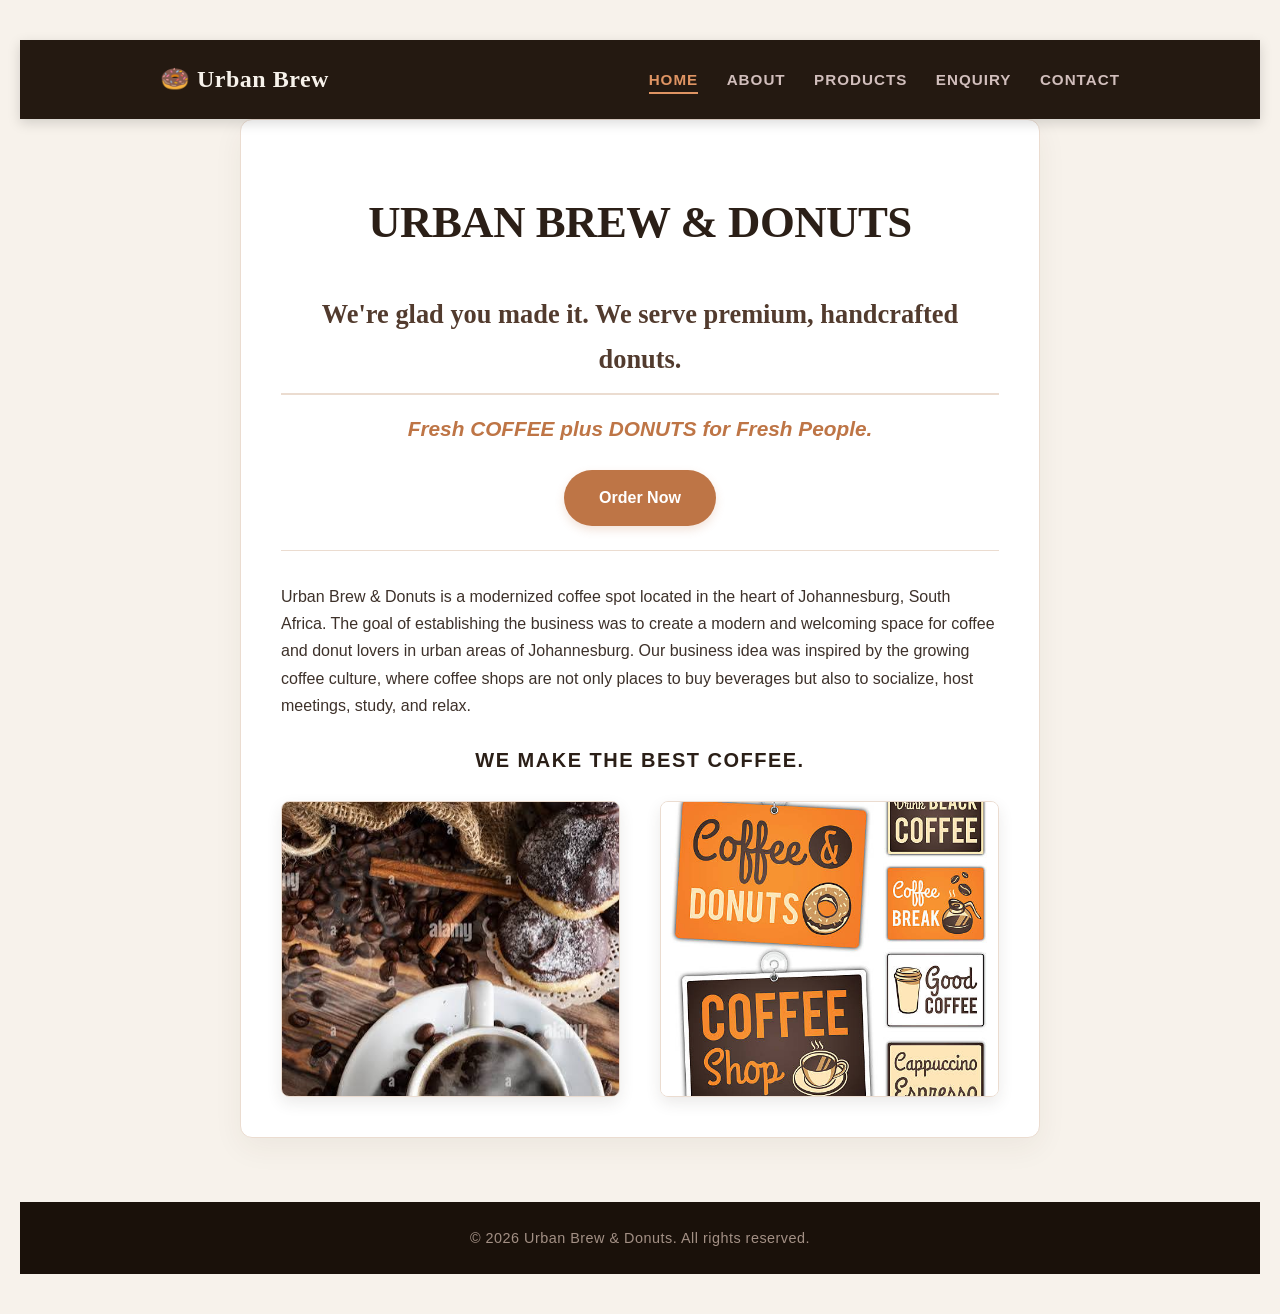
<file: index.html>
<!DOCTYPE html>
<html lang="en">
<head>
    <meta charset="UTF-8">
    <meta name="viewport" content="width=device-width, initial-scale=1.0">
    <title>Home | Urban Brew & Donuts</title>
    <link rel="stylesheet" href="style.css">
</head>
<body>

    <header>
        <div class="nav-container">
            <span class="logo">🍩 Urban Brew</span>
            <nav>
                <a href="index.html" class="active">Home</a>
                <a href="about.html">About</a>
                <a href="services.html">Products</a>
                <a href="enquiry.html">Enquiry</a>
                <a href="contact.html">Contact</a>
            </nav>
        </div>
    </header>

    <div class="container">
        <section class="hero-section">
            <h1>URBAN BREW & DONUTS</h1>
            <h2>We're glad you made it. We serve premium, handcrafted donuts.</h2>
            <p class="hero-tagline">Fresh COFFEE plus DONUTS for Fresh People.</p>
            <a href="products.html" class="cta-btn">Order Now</a>
        </section>

        <hr>

        <section class="intro-section">
            <p>Urban Brew & Donuts is a modernized coffee spot located in the heart of Johannesburg, South Africa. The goal of establishing the business was to create a modern and welcoming space for coffee and donut lovers in urban areas of Johannesburg. Our business idea was inspired by the growing coffee culture, where coffee shops are not only places to buy beverages but also to socialize, host meetings, study, and relax.</p>
            
            <p class="highlight-text">WE MAKE THE BEST COFFEE.</p>
        </section>

        <section class="home-gallery">
            <picture>
                <source media="(max-width: 40rem)" srcset="images/Coffee3.jpeg">
                <img src="images/Coffee3.jpeg" alt="Freshly Brewed Coffee">
            </picture>
            
            <picture>
                <source media="(max-width: 40rem)" srcset="images/Image2.jpg">
                <img src="images/Image2.jpg" alt="Delicious Handcrafted Donuts">
            </picture>
        </section>
    </div>

    <footer>
        <p>&copy; 2026 Urban Brew & Donuts. All rights reserved.</p>
    </footer>
 <script src="script.js"></script>       
</body>
</html>
</file>
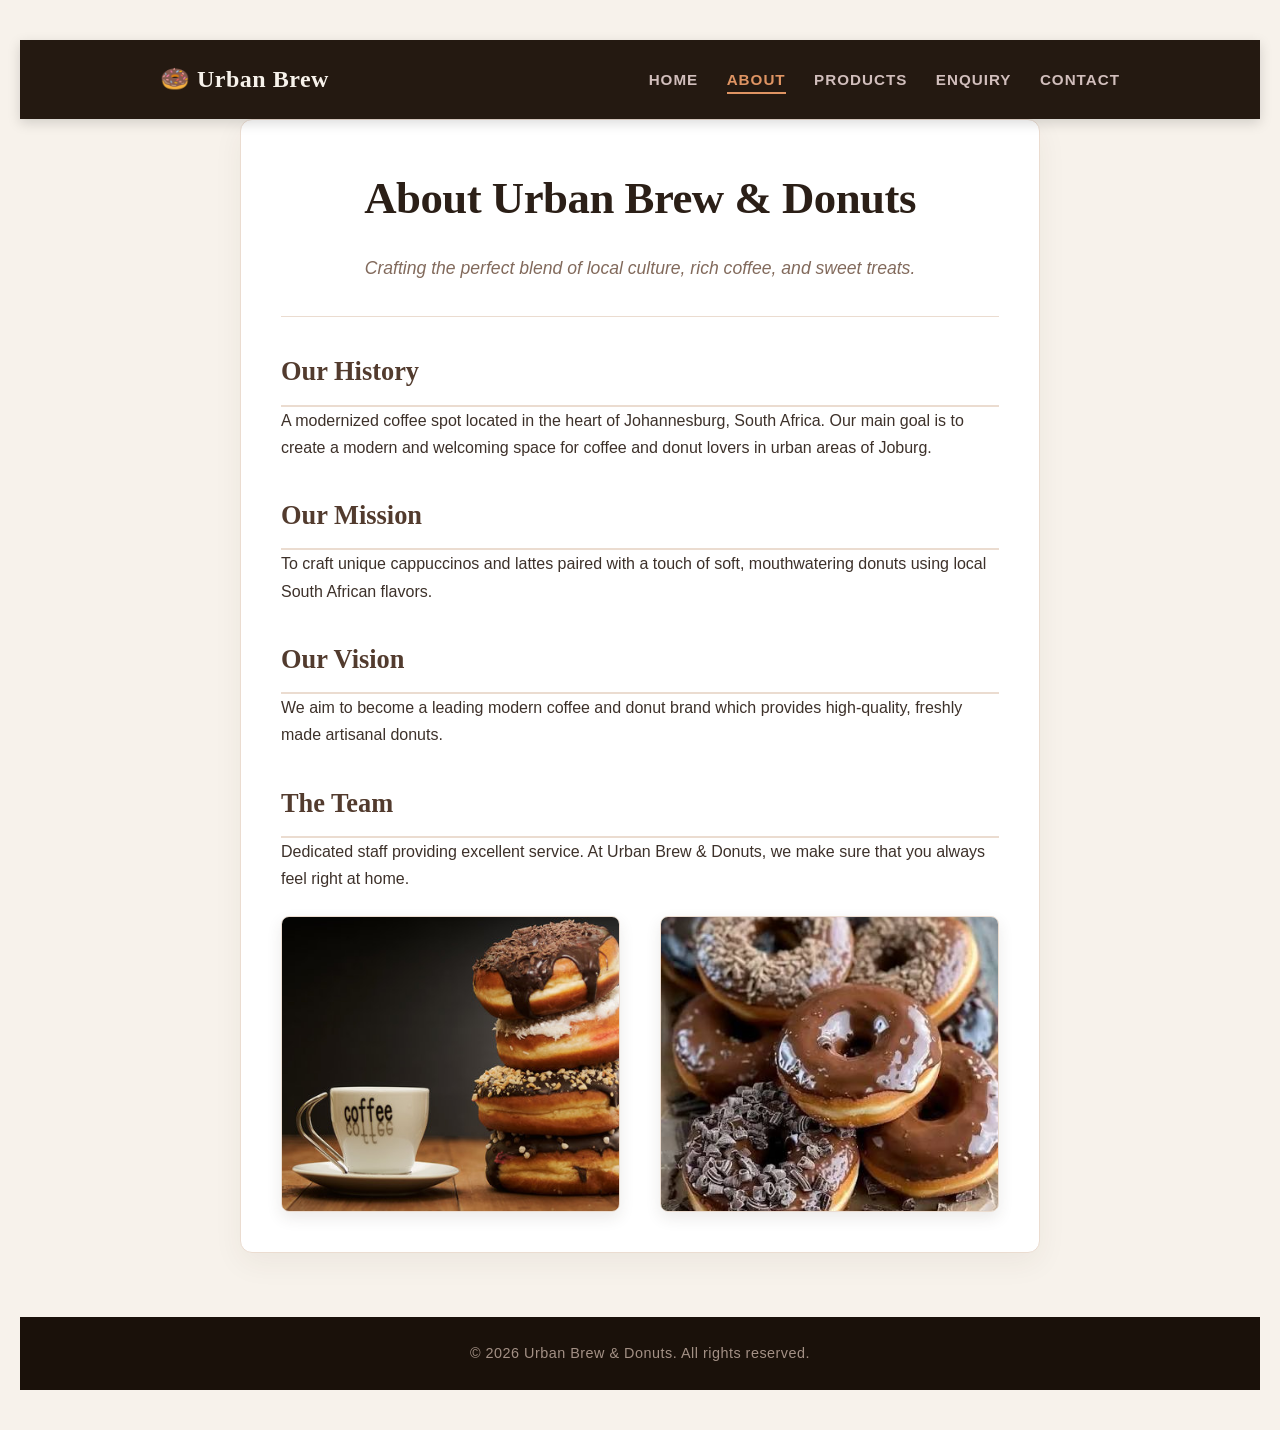
<file: about.html>
<!DOCTYPE html>
<html lang="en">
<head>
    <meta charset="UTF-8">
    <meta name="viewport" content="width=device-width, initial-scale=1.0">
    <meta name="description" content="Learn about Urban Brew & Donuts, a modern coffee spot in the heart of Johannesburg crafting premium local blends and fresh artisanal donuts.">
    <title>About Us | Urban Brew & Donuts</title>
    <link rel="stylesheet" href="style.css">
</head>
<body>

    <header>
        <div class="nav-container">
            <span class="logo">🍩 Urban Brew</span>
            <nav>
                <a href="index.html">Home</a>
                <a href="about.html" class="active">About</a>
                <a href="products.html">Products</a>
                <a href="enquiry.html">Enquiry</a>
                <a href="contact.html">Contact</a>
            </nav>
        </div>
    </header>

    <div class="container">
        <h1>About Urban Brew & Donuts</h1>
        <p class="subtitle">Crafting the perfect blend of local culture, rich coffee, and sweet treats.</p>

        <hr>

        <div class="about-section">
            <h2>Our History</h2>
            <p>A modernized coffee spot located in the heart of Johannesburg, South Africa. Our main goal is to create a modern and welcoming space for coffee and donut lovers in urban areas of Joburg.</p>
        </div>

        <div class="about-section">
            <h2>Our Mission</h2>
            <p>To craft unique cappuccinos and lattes paired with a touch of soft, mouthwatering donuts using local South African flavors.</p>
        </div>

        <div class="about-section">
            <h2>Our Vision</h2>
            <p>We aim to become a leading modern coffee and donut brand which provides high-quality, freshly made artisanal donuts.</p>
        </div>

        <div class="about-section">
            <h2>The Team</h2>
            <p>Dedicated staff providing excellent service. At Urban Brew & Donuts, we make sure that you always feel right at home.</p>
        </div>

        <div class="about-gallery">
            <picture>
                <source media="(max-width: 40rem)" srcset="images/Coffee5.jpg">
                <img src="images/Coffee5.jpg" alt="Freshly brewed latte from Urban Brew">
            </picture>
            
            <picture>
                <source media="(max-width: 40rem)" srcset="images/Donut3.jpeg">
                <img src="images/Donut3.jpeg" alt="Assorted delicious urban donuts">
            </picture>
        </div>
    </div>

    <footer>
        <p>&copy; 2026 Urban Brew & Donuts. All rights reserved.</p>
    </footer>

    <script src="script.js"></script>
</body>
</html>
</file>
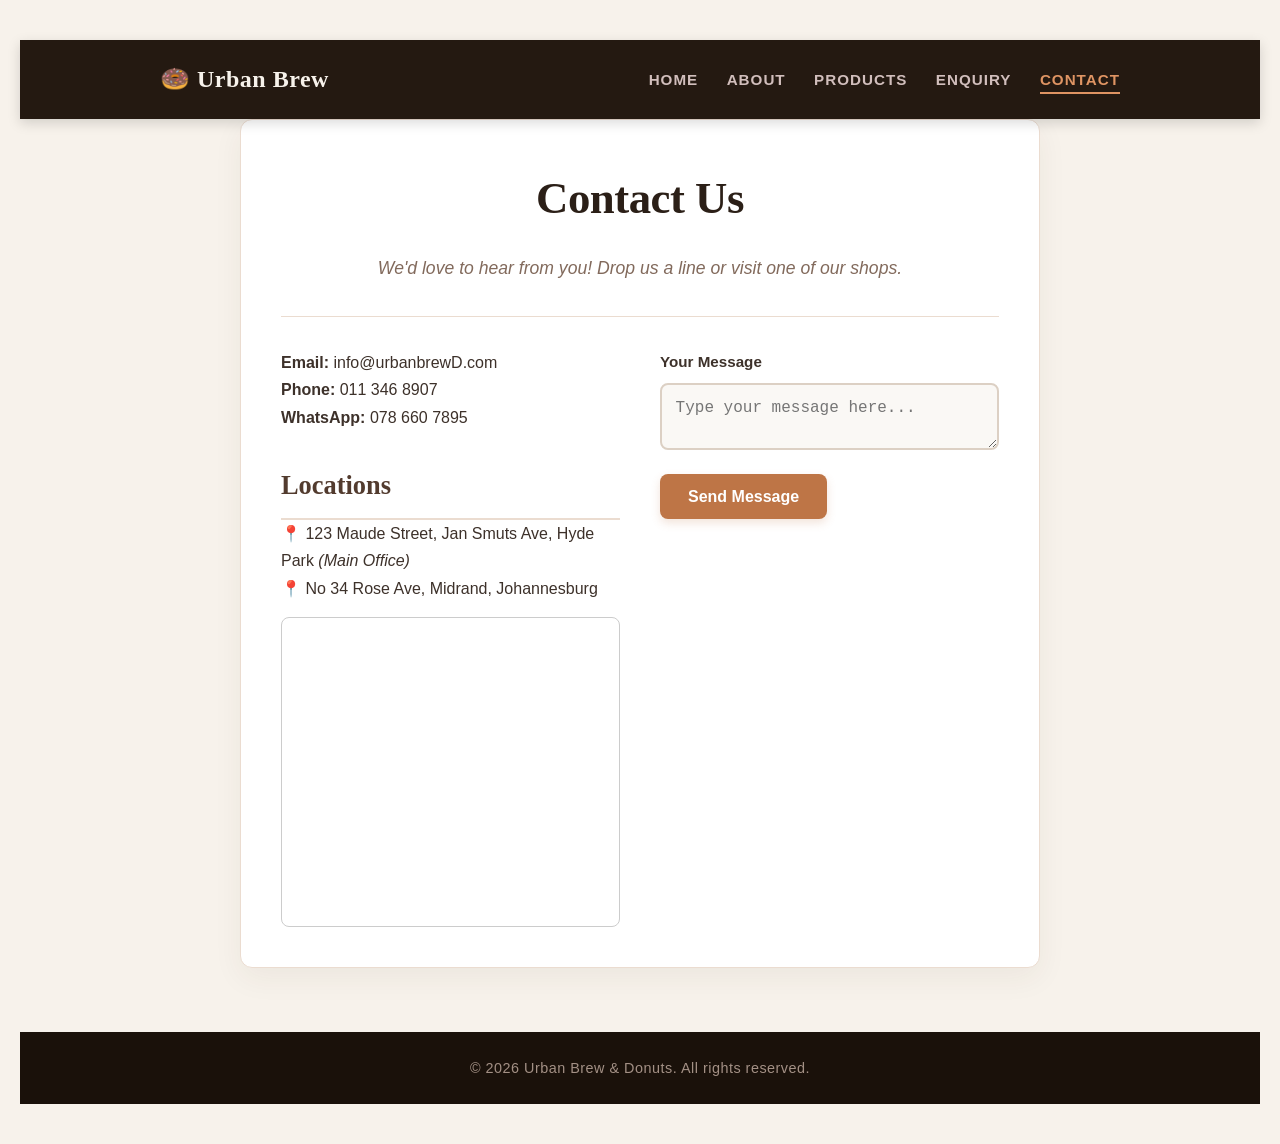
<file: contact.html>
<!DOCTYPE html>
<html lang="en">
<head>
    <meta charset="UTF-8">
    <meta name="viewport" content="width=device-width, initial-scale=1.0">
    <meta name="description" content="Get in touch with Urban Brew & Donuts. Visit our main offices in Hyde Park or Midrand, Johannesburg, or drop us a message online.">
    <title>Contact Us | Urban Brew Donuts</title>
    <link rel="stylesheet" href="style.css">
</head>
<body>

    <header>
        <div class="nav-container">
            <span class="logo">🍩 Urban Brew</span>
            <nav>
                <a href="index.html">Home</a>
                <a href="about.html">About</a>
                <a href="products.html">Products</a>
                <a href="enquiry.html">Enquiry</a>
                <a href="contact.html" class="active">Contact</a>
            </nav>
        </div>
    </header>

    <div class="container">
        <h1>Contact Us</h1>
        <p class="subtitle">We'd love to hear from you! Drop us a line or visit one of our shops.</p>

        <hr>

        <div class="contact-grid">
            <div class="contact-info">
                <p><strong>Email:</strong> info@urbanbrewD.com</p>
                <p><strong>Phone:</strong> 011 346 8907</p>
                <p><strong>WhatsApp:</strong> 078 660 7895</p>

                <h2>Locations</h2>
                <p>📍 123 Maude Street, Jan Smuts Ave, Hyde Park <em>(Main Office)</em></p>
                <p>📍 No 34 Rose Ave, Midrand, Johannesburg</p>
                
                <div class="map-container" style="margin-top: 15px; border-radius: 8px; overflow: hidden; border: 1px solid #ccc;">
                    <iframe 
                        src="https://www.google.com/maps/embed?pb=!1m18!1m12!1m3!1d114566.23469851608!2d27.925567554904533!3d-26.20410283431189!2m3!1f0!2f0!3f0!3m2!1i1024!2i768!4f131!3m3!1m2!1s0x1e950c68f0406a51%3A0x238ac8d852c9d557!2sJohannesburg!5e0!3m2!1sen!2sza!4v1716700000000!5m2!1sen!2sza" 
                        width="100%" 
                        height="300" 
                        style="border:0;" 
                        allowfullscreen="" 
                        loading="lazy" 
                        referrerpolicy="no-referrer-when-downgrade">
                    </iframe>
                </div>
            </div>

            <div class="contact-form">
                <form>
                    <div class="form-group">
                        <label for="message">Your Message</label>
                        <textarea id="message" placeholder="Type your message here..." required></textarea>
                    </div>
                    <button type="submit">Send Message</button>  
                </form>
            </div>
        </div>
    </div>

    <footer>
        <p>© 2026 Urban Brew & Donuts. All rights reserved.</p>
    </footer>

    <script src="script.js"></script> 
</body>
</html>
</file>
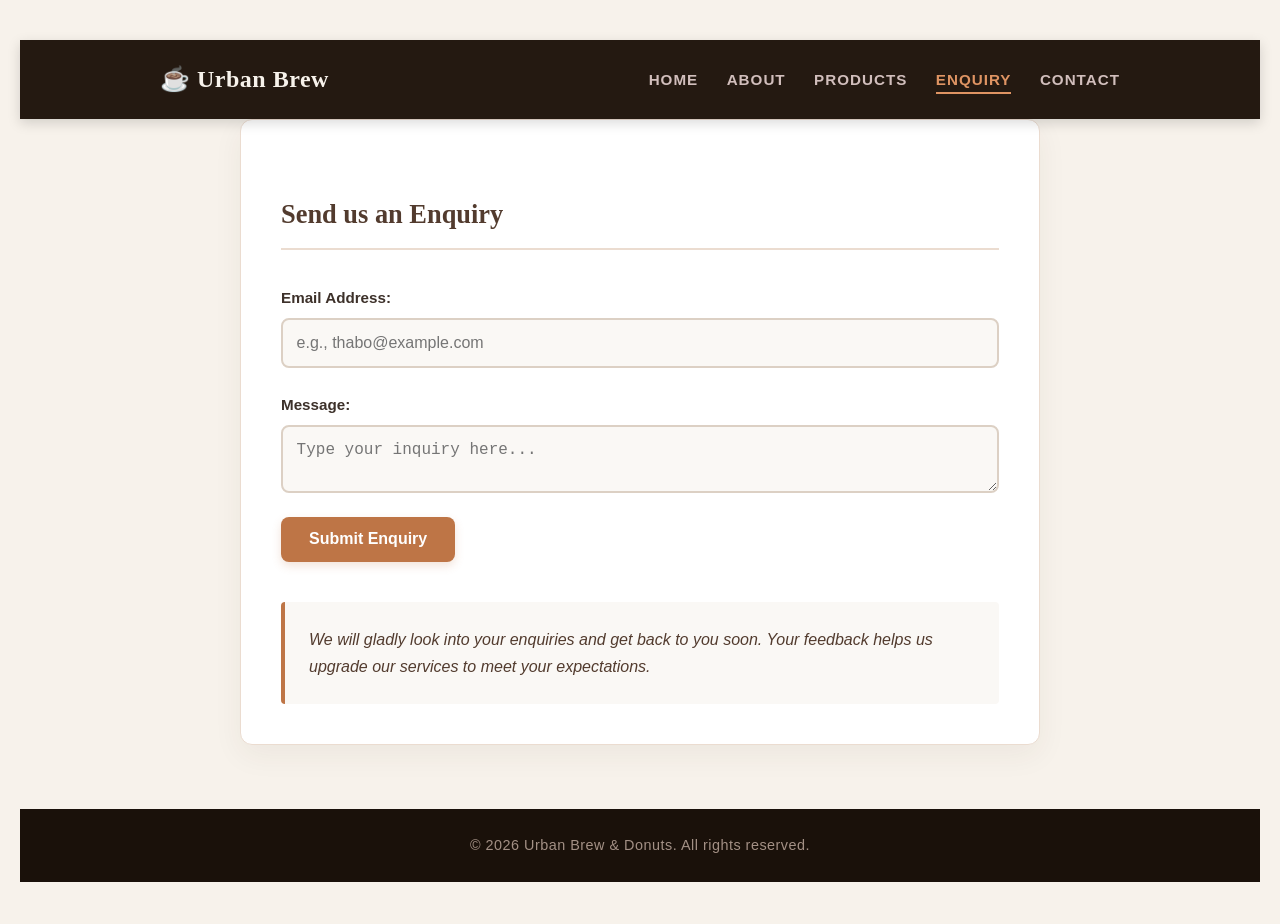
<file: enquiry.html>
<!DOCTYPE html>
<html lang="en">
<head>
    <meta charset="UTF-8">
    <meta name="viewport" content="width=device-width, initial-scale=1.0">
    <meta name="description" content="Have a question or custom request? Send an enquiry to the Urban Brew & Donuts team, and we will get back to you soon.">
    <title>Enquiry | Urban Brew & Donuts</title>
    <link rel="stylesheet" href="style.css">
</head>
<body>

    <header>
        <div class="nav-container">
            <span class="logo">☕ Urban Brew</span>
            <nav>
                <a href="index.html">Home</a>
                <a href="about.html">About</a>
                <a href="products.html">Products</a>
                <a href="enquiry.html" class="active">Enquiry</a>
                <a href="contact.html">Contact</a>
            </nav>
        </div>
    </header>

    <div class="container">
        <div class="enquiry-container">
            <h2>Send us an Enquiry</h2>
            
            <div id="error-message" style="color: #ff3333; margin-bottom: 15px; font-weight: bold; min-height: 20px;"></div>
            
            <form id="enquiryForm">
                <div class="form-group">
                    <label for="email">Email Address:</label>
                    <input type="email" id="email" placeholder="e.g., thabo@example.com">
                </div>

                <div class="form-group">
                    <label for="message">Message:</label>
                    <textarea id="message" placeholder="Type your inquiry here..."></textarea>
                </div>

                <button type="submit">Submit Enquiry</button>
            </form>
        </div>

        <p class="footer-note">
            We will gladly look into your enquiries and get back to you soon. Your feedback helps us upgrade our services to meet your expectations.
        </p>
    </div>

    <footer>
        <p>&copy; 2026 Urban Brew & Donuts. All rights reserved.</p>
    </footer>

    <script src="script.js"></script>
</body>
</html>
</file>
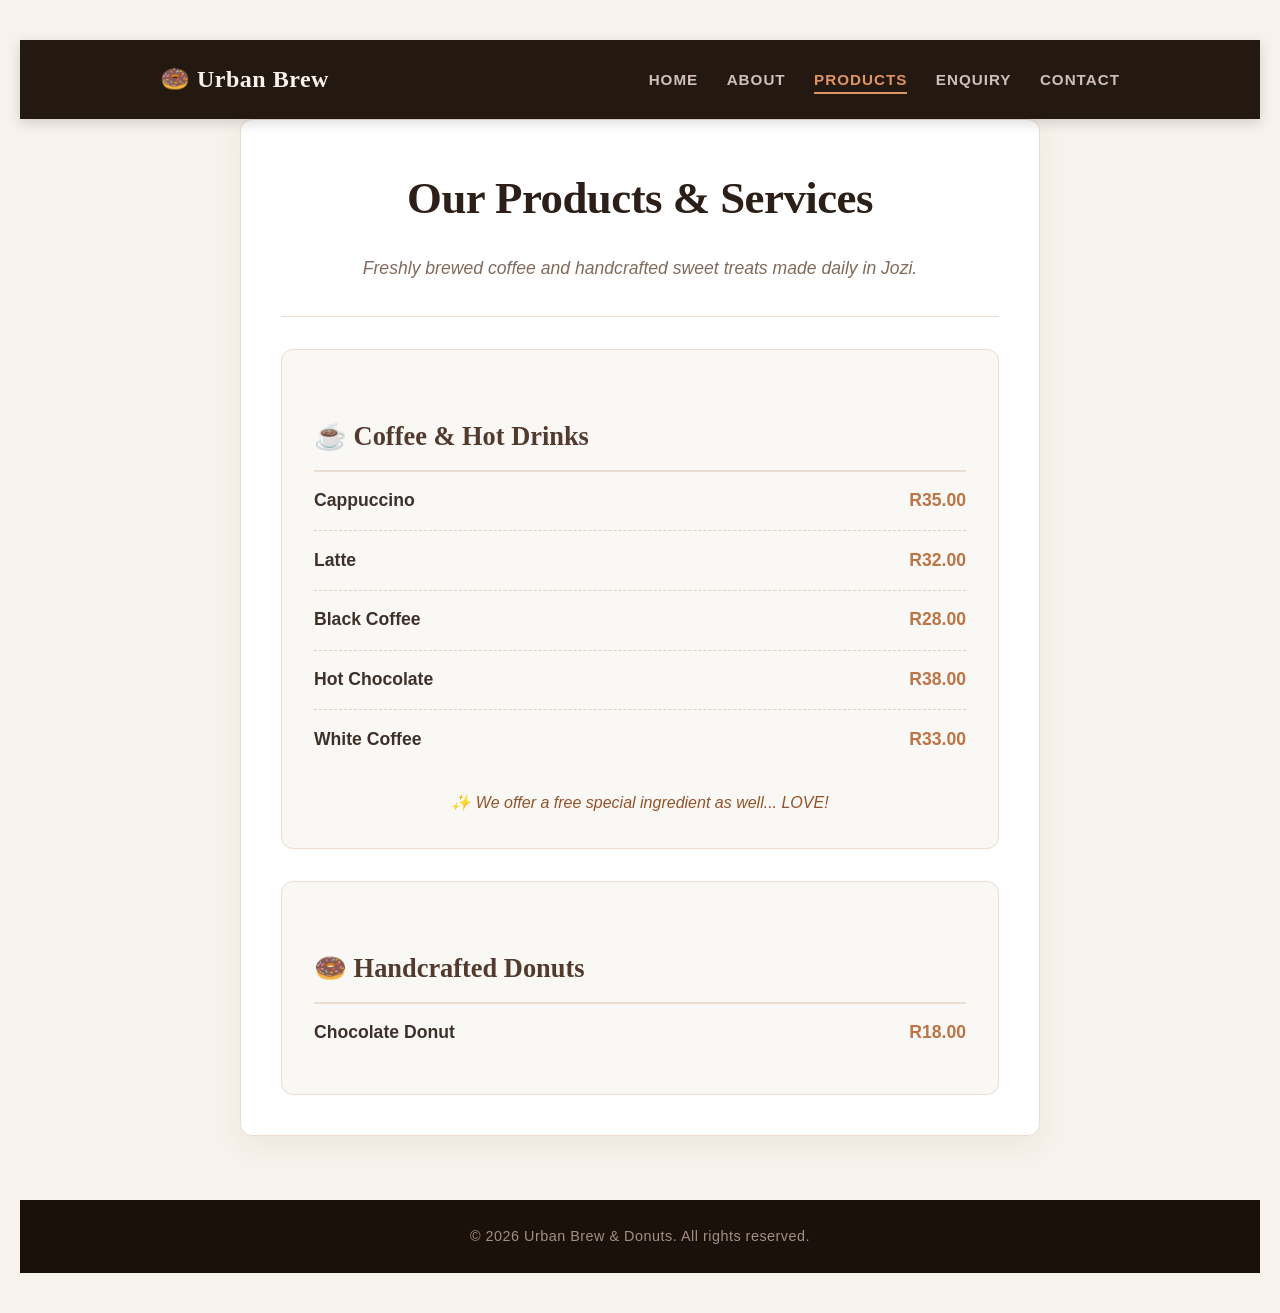
<file: products.html>
<!DOCTYPE html>
<html lang="en">
<head>
    <meta charset="UTF-8">
    <meta name="viewport" content="width=device-width, initial-scale=1.0">
    <meta name="description" content="Explore the Urban Brew & Donuts menu. Premium cappuccinos, lattes, hot chocolates, and handcrafted artisanal chocolate donuts fresh daily in Jozi.">
    <title>Our Menu | Urban Brew & Donuts</title>
    <link rel="stylesheet" href="style.css">
</head>
<body>

    <header>
        <div class="nav-container">
            <span class="logo">🍩 Urban Brew</span>
            <nav>
                <a href="index.html">Home</a>
                <a href="about.html">About</a>
                <a href="products.html" class="active">Products</a>
                <a href="enquiry.html">Enquiry</a>
                <a href="contact.html">Contact</a>
            </nav>
        </div>
    </header>

    <div class="container">
        <h1>Our Products & Services</h1>
        <p class="subtitle">Freshly brewed coffee and handcrafted sweet treats made daily in Jozi.</p>

        <hr>

        <div class="menu-wrapper">
            <div class="menu-category">
                <h2>☕ Coffee & Hot Drinks</h2>
                <ul class="menu-list">
                    <li><span class="item-name">Cappuccino</span> <span class="item-price">R35.00</span></li>
                    <li><span class="item-name">Latte</span> <span class="item-price">R32.00</span></li>
                    <li><span class="item-name">Black Coffee</span> <span class="item-price">R28.00</span></li>
                    <li><span class="item-name">Hot Chocolate</span> <span class="item-price">R38.00</span></li>
                    <li><span class="item-name">White Coffee</span> <span class="item-price">R33.00</span></li>
                </ul>
                <p class="special-note">✨ We offer a free special ingredient as well... LOVE!</p>
            </div>

            <div class="menu-category">
                <h2>🍩 Handcrafted Donuts</h2>
                <ul class="menu-list">
                    <li><span class="item-name">Chocolate Donut</span> <span class="item-price">R18.00</span></li>
                </ul>
            </div>
        </div>
    </div>

    <footer>
        <p>&copy; 2026 Urban Brew & Donuts. All rights reserved.</p>
    </footer>

    <script src="script.js"></script>
</body>
</html>
</file>
<file: style.css>
/* ==========================================
   2.2 CSS RESET (Required for Browser Consistency)
   ========================================== */
*, *::before, *::after {
    margin: 0;
    padding: 0;
    box-sizing: border-box;
}

html {
    font-size: 100%; 
    scroll-behavior: smooth;
}

img {
    max-width: 100%;
    display: block;
    height: auto;
}

/* ==========================================
   2.2 & 2.3 GLOBAL BASE, COLOR PALETTE & TYPOGRAPHY
   ========================================== */
body {
    /* Premium font stack: Elegant serif headings look with clean modern body text */
    font-family: 'Segoe UI', -apple-system, BlinkMacSystemFont, Roboto, sans-serif;
    background-color: #f7f2eb; /* Smooth, creamy latte base color */
    color: #3d312a; /* Rich, dark espresso brown for primary text */
    line-height: 1.7;
    padding: 2.5rem 1.25rem; 
}

.container {
    width: 100%;
    max-width: 50rem; 
    margin: 0 auto;
    background: #ffffff; /* Clean white card layout to make text pop */
    padding: 2.5rem;
    border-radius: 0.75rem;
    box-shadow: 0 10px 30px rgba(61, 49, 42, 0.06); /* Soft brown-tinted shadow */
    border: 1px solid #ebdcd0;
}

/* --- Styled Headings --- */
h1, h2, h3 {
    font-family: 'Georgia', Garamond, 'Times New Roman', serif; /* Classic, warm style for branding */
    font-weight: 700;
}

h1 {
    font-size: 2.8rem;
    color: #2b1f17; /* Deepest black-coffee tone */
    letter-spacing: -0.5px;
    margin-bottom: 0.4em;
    text-align: center;
}

h2 {
    font-size: 1.65rem;
    color: #523b2e; /* Warm mid-roasted coffee tone */
    margin-top: 2rem;
    border-bottom: 2px solid #ebdcd0; /* Subtle warm divider line */
    padding-bottom: 0.4em;
}

.subtitle {
    text-align: center;
    color: #826a5c; /* Muted mocha color */
    font-size: 1.1rem;
    font-style: italic;
    margin-bottom: 2rem;
}

hr {
    border: 0;
    height: 1px;
    background: #ebdcd0;
    margin-bottom: 2rem;
}

/* ==========================================
   2.4 LAYOUT STRUCTURE: GLOBAL HEADER & NAVIGATION
   ========================================== */
header {
    background-color: #241911; /* Dark, bold roasted coffee background bar */
    padding: 1.2rem 0;
    position: sticky;
    top: 0;
    z-index: 1000;
    box-shadow: 0 4px 12px rgba(0,0,0,0.15);
}

.nav-container {
    width: 100%;
    max-width: 62.5rem;
    margin: 0 auto;
    display: flex; 
    justify-content: space-between;
    align-items: center;
    padding: 0 1.25rem;
}

.logo {
    color: #f7f2eb;
    font-family: 'Georgia', serif;
    font-size: 1.5rem;
    font-weight: bold;
    letter-spacing: 0.5px;
}

nav a {
    color: #d1bebc; /* Soft milky-coffee color for inactive links */
    text-decoration: none;
    margin-left: 1.5rem;
    font-size: 0.95rem;
    font-weight: 600;
    text-transform: uppercase; /* Professional navigation layout look */
    letter-spacing: 1px;
    transition: all 0.3s ease;
    padding-bottom: 4px;
}

/* Interactive navigation menu items (Section 2.5) */
nav a:hover, 
nav a.active {
    color: #df9463; /* Radiant caramel / warm donut glaze accent color */
    border-bottom: 2px solid #df9463;
}

/* ==========================================
   3.1 RESPONSIVE MULTI-COLUMN LAYOUTS (Desktop View)
   ========================================== */
.contact-grid,
.home-gallery,
.about-gallery {
    display: grid; 
    grid-template-columns: repeat(2, 1fr); 
    gap: 2.5rem;
    margin-top: 1.5rem;
}

/* ==========================================
   2.5 FORMS & COFFEE STYLED PSEUDO-CLASSES
   ========================================== */
.form-group {
    margin-bottom: 1.5rem;
    display: flex;
    flex-direction: column;
}

label {
    font-weight: 600;
    margin-bottom: 0.5rem;
    color: #3d312a;
    font-size: 0.95rem;
}

input[type="text"],
input[type="email"],
textarea {
    width: 100%;
    padding: 0.85rem;
    border: 2px solid #dcd0c4;
    border-radius: 0.5rem;
    font-size: 1rem;
    background-color: #faf8f5; /* Light cream input field */
    color: #3d312a;
    transition: all 0.3s ease;
}

/* Focus interactive effect matching our warm coffee brand */
input[type="text"]:focus,
input[type="email"]:focus,
textarea:focus {
    border-color: #be7546; /* Warm caramel focus border */
    background-color: #ffffff;
    outline: none;
    box-shadow: 0 0 0 4px rgba(190, 117, 70, 0.1);
}

button, .cta-btn {
    background-color: #be7546; /* Signature caramel button color */
    color: #ffffff;
    border: none;
    padding: 0.85rem 1.75rem;
    font-size: 1rem;
    font-weight: bold;
    border-radius: 0.5rem;
    cursor: pointer;
    box-shadow: 0 4px 10px rgba(190, 117, 70, 0.2);
    transition: all 0.2s ease;
}

/* Button Hover and Active Interactive styles */
button:hover, .cta-btn:hover {
    background-color: #94532b; /* Deepens to dark roast coffee on hover */
    transform: translateY(-1px);
    box-shadow: 0 6px 14px rgba(148, 83, 43, 0.3);
}

button:active, .cta-btn:active {
    transform: translateY(1px);
    box-shadow: 0 2px 5px rgba(148, 83, 43, 0.2);
}

/* ==========================================
   PAGE-SPECIFIC COMPONENT DECORATIONS
   ========================================== */
.hero-section { 
    text-align: center; 
    padding: 1.5rem 0;
}

.hero-tagline { 
    font-size: 1.3rem; 
    color: #be7546; 
    font-weight: 700;
    font-style: italic;
    margin: 1rem 0 1.5rem 0;
}

.cta-btn { 
    display: inline-block;
    text-decoration: none;
    border-radius: 2rem; 
    padding: 0.9rem 2.2rem;
}

.highlight-text {
    font-size: 1.25rem;
    font-weight: bold;
    color: #2b1f17;
    letter-spacing: 1.5px;
    margin-top: 1.5rem;
    text-align: center;
}

/* Products Menu List Layout styles */
.menu-wrapper { 
    display: grid; 
    grid-template-columns: 1fr; 
    gap: 2rem; 
}

.menu-category { 
    background-color: #faf8f5; 
    padding: 2rem; 
    border-radius: 0.75rem; 
    border: 1px solid #ebdcd0; 
}

.menu-list { 
    list-style: none; 
}

.menu-list li { 
    display: flex; 
    justify-content: space-between; 
    padding: 0.9rem 0; 
    border-bottom: 1px dashed #dcd0c4; 
    font-size: 1.1rem;
}

.menu-list li:last-child {
    border-bottom: none;
}

.item-name {
    font-weight: 600;
    color: #3d312a;
}

.item-price { 
    color: #be7546; 
    font-weight: 700; 
}

.special-note { 
    margin-top: 1.25rem; 
    font-size: 1rem; 
    font-style: italic; 
    color: #94532b; 
    text-align: center; 
}

/* Notification banner notes at the bottom of forms */
.footer-note { 
    margin-top: 2.5rem; 
    padding: 1.5rem; 
    background-color: #faf8f5; 
    border-left: 4px solid #be7546; 
    border-radius: 0.25rem;
    font-style: italic;
    color: #523b2e;
}

/* Image Frame Control */
.home-gallery img,
.about-gallery img {
    width: 100%;
    height: 18.5rem;
    object-fit: cover; 
    border-radius: 0.5rem;
    box-shadow: 0 6px 15px rgba(61, 49, 42, 0.1);
    border: 1px solid #ebdcd0;
}

/* Global Footer Layout */
footer {
    background-color: #1a110a; /* Deepest dark espresso ground base footer */
    color: #a39085;
    text-align: center;
    padding: 1.5rem;
    margin-top: 4rem;
    font-size: 0.9rem;
    letter-spacing: 0.5px;
}

/* ==========================================
   3.1 MEDIA QUERIES (Mobile View Breakpoint)
   ========================================== */
@media (max-width: 40rem) {
    .contact-grid,
    .home-gallery,
    .about-gallery {
        grid-template-columns: 1fr;
        gap: 1.5rem;
    }
    
    body {
        padding: 1rem 0.5rem;
    }
    
    h1 {
        font-size: 2.1rem;
    }
    
    .nav-container {
        flex-direction: column;
        gap: 1rem;
    }
    
    nav a {
        margin: 0 0.6rem;
        font-size: 0.85rem;
    }
}
</file>
